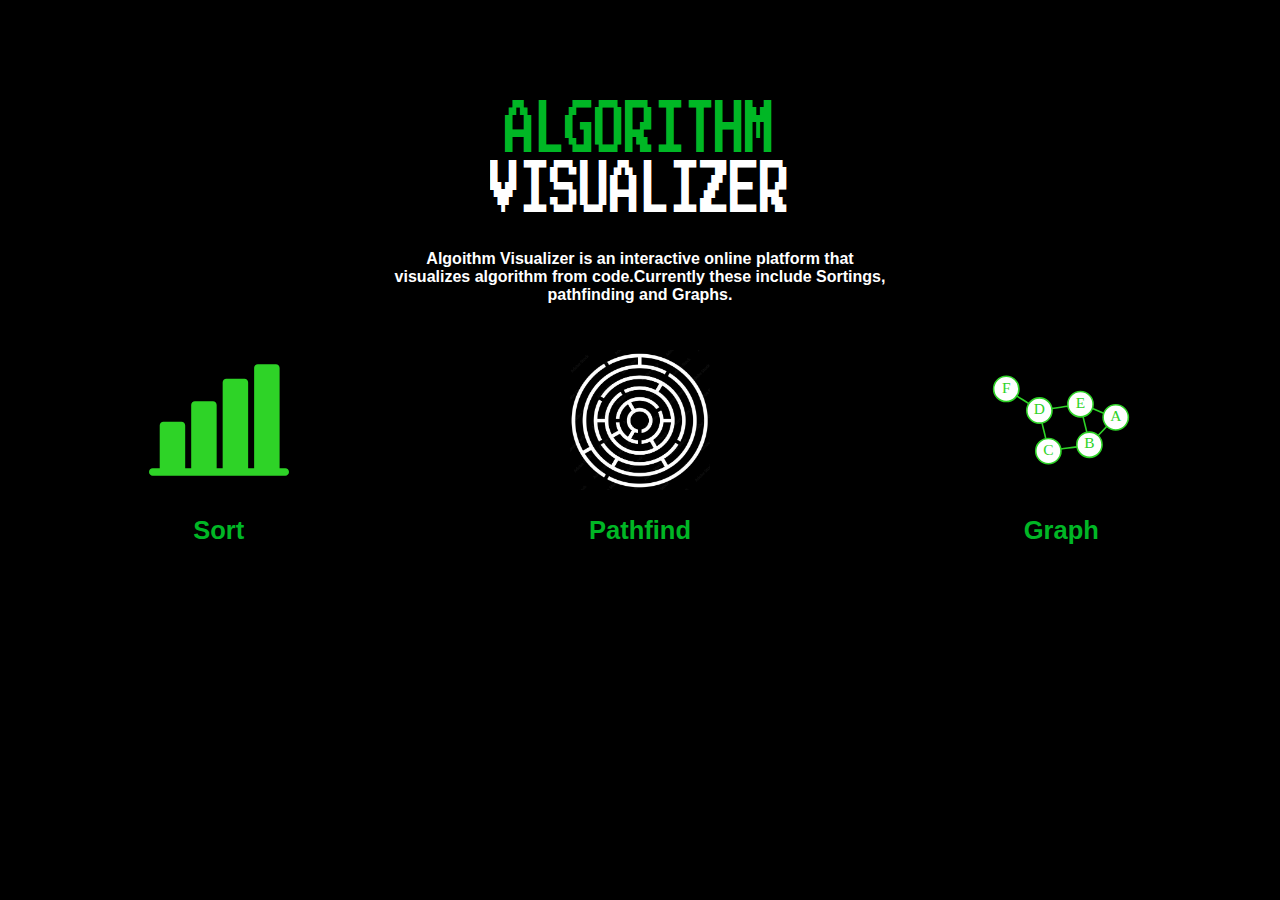
<file: index.html>
<!DOCTYPE html>
<html lang="en">
<head>
    <meta charset="UTF-8">
    <meta name="viewport" content="width=device-width, initial-scale=1.0">
    <title>algorithm visualizer</title>
    <link rel="Stylesheet" href="index.css">
    <link href="https://fonts.googleapis.com/css2?family=Press+Start+2P&display=swap" rel="stylesheet">
</head>
<body>
    <div class="algo">
        <div id="title1">ALGORITHM</div>
        <div id="title2">VISUALIZER</div>
    </div>
    <div class="description">
        <p><b>Algoithm Visualizer is an interactive online platform that visualizes algorithm from code.Currently these include Sortings, pathfinding and Graphs.</b></p>
    </div>
    <div class="firstrow">
        <a href="sort.html" target=_self class="Link">
            <img src="Images/bar-chart.4c836d2b.svg" height="140" width="140" title=Sortings>
            <h2>Sort</h2>
        </a>
        <a href="pathfind.html" target=_self class="Link">
            <img src="Images/maze.jpg" height="140" width="140" title="Pathfind">
            <h2>Pathfind</h2>
        </a>
        <a href="graph.html" target="_self" class="Link">
            <img src="Images/graph.bd3c0250.svg" height="140" width="140" title="Graph">
            <h2>Graph</h2>
        </a>
    </div>

</body>
</html>
</file>
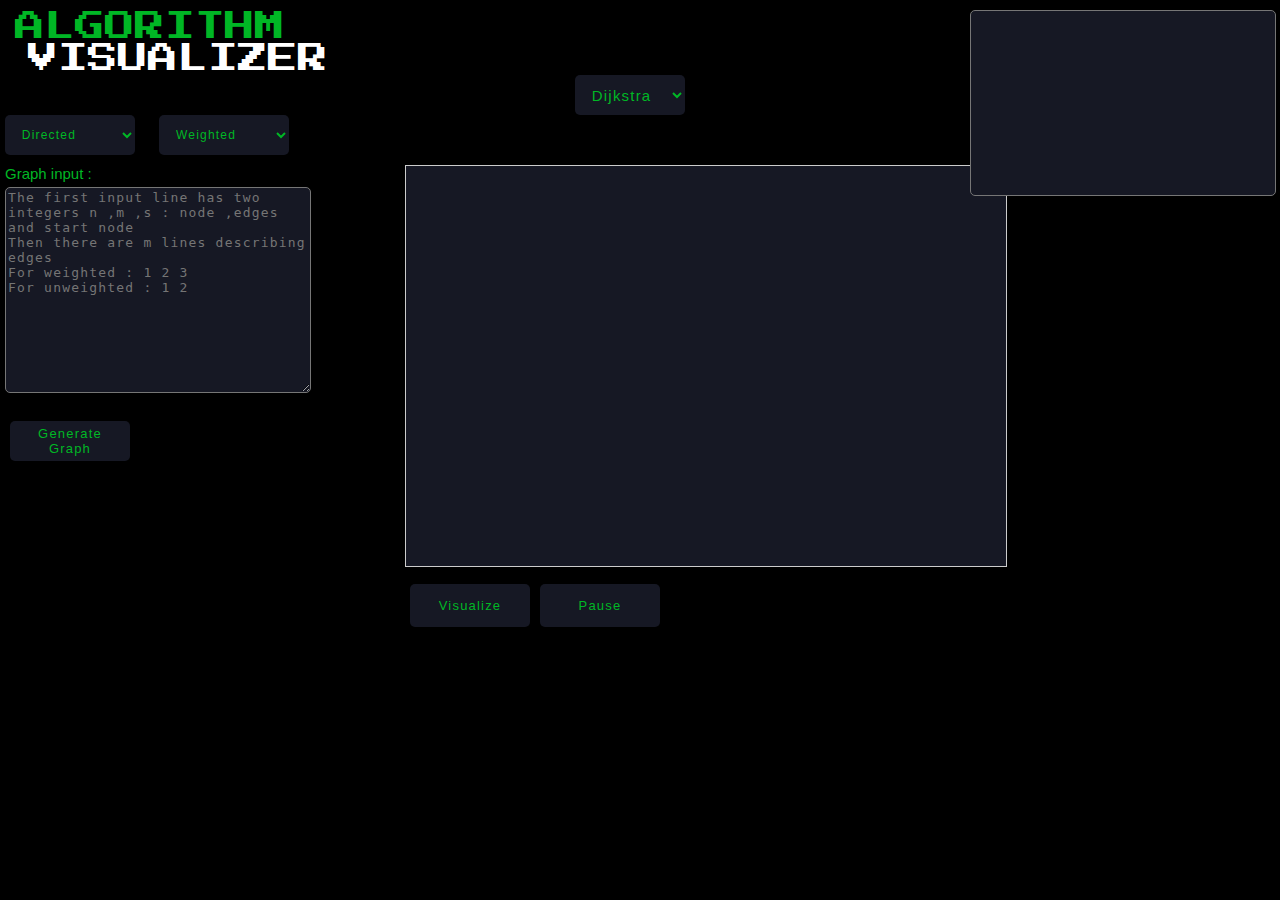
<file: graph.html>
<!DOCTYPE html>
<html lang="en">
<head>
    <meta charset="UTF-8">
    <meta name="viewport" content="width=device-width, initial-scale=1.0">
    <title>Graph</title>
    <link rel="stylesheet" href="graph.css">
    <script type="text/javascript" src="libs/vis-network.min.js"></script>
    <link href="https://fonts.googleapis.com/css2?family=Press+Start+2P&display=swap" rel="stylesheet">
</head>
<body>
    <div id="headerTop">
        <a href="index.html">
            <div id="title1">ALGORITHM</div>
            <div id="title2">VISUALIZER</div>
        </a>
    </div>
    <div id="header">
        <select id="algorithm_type">
            <option value="dijkstra" selected>Dijkstra</option>
            <option value="bfs">BFS</option>
            <option value="dfs">DFS</option>
            <option value="top_sort">Topological Sort</option>
        </select>
    </div>
    <div id="part">
        <div class="input-section">
            <div class="input-row-1">
                <select id="direction" class="c">
                    <option value="directed" selected>Directed</option>
                    <option value="undirected">Undirected</option>
                </select>
                <select id="Weight" class="c">
                    <option value="weighted" selected>Weighted</option>
                    <option value="unweighted">Unweighted</option>
                </select>
            </div>
            <div class="input-row-2">
                <label for="Adjacency List">Graph input : </label>
            </div>
            <div class="input-row-3">
                <textarea id="Adjacency List" class="styled-list" placeholder="The first input line has two integers n ,m ,s : node ,edges and start node&#10;Then there are m lines describing edges&#10;For weighted : 1 2 3&#10;For unweighted : 1 2"></textarea>
            </div>
            <div class="input-row-4">
                <button id="generateButton">Generate Graph</button>
            </div>
        </div>
        <div class="output-section">
            <div class="output-row-1">
                <div id="container"></div>
            </div>
            <div class="output-row-2">
                <button id="visualizeButton" class="button"><p>Visualize</p></button>
                <button id="pauseButton" class="button"><p>Pause</p></button>
            </div>
        </div>
    </div>
    <div id="logArea">
        <textarea id="log" readonly></textarea>
    </div>
    <script src="graph.js"></script>
</body>
</html>
</file>
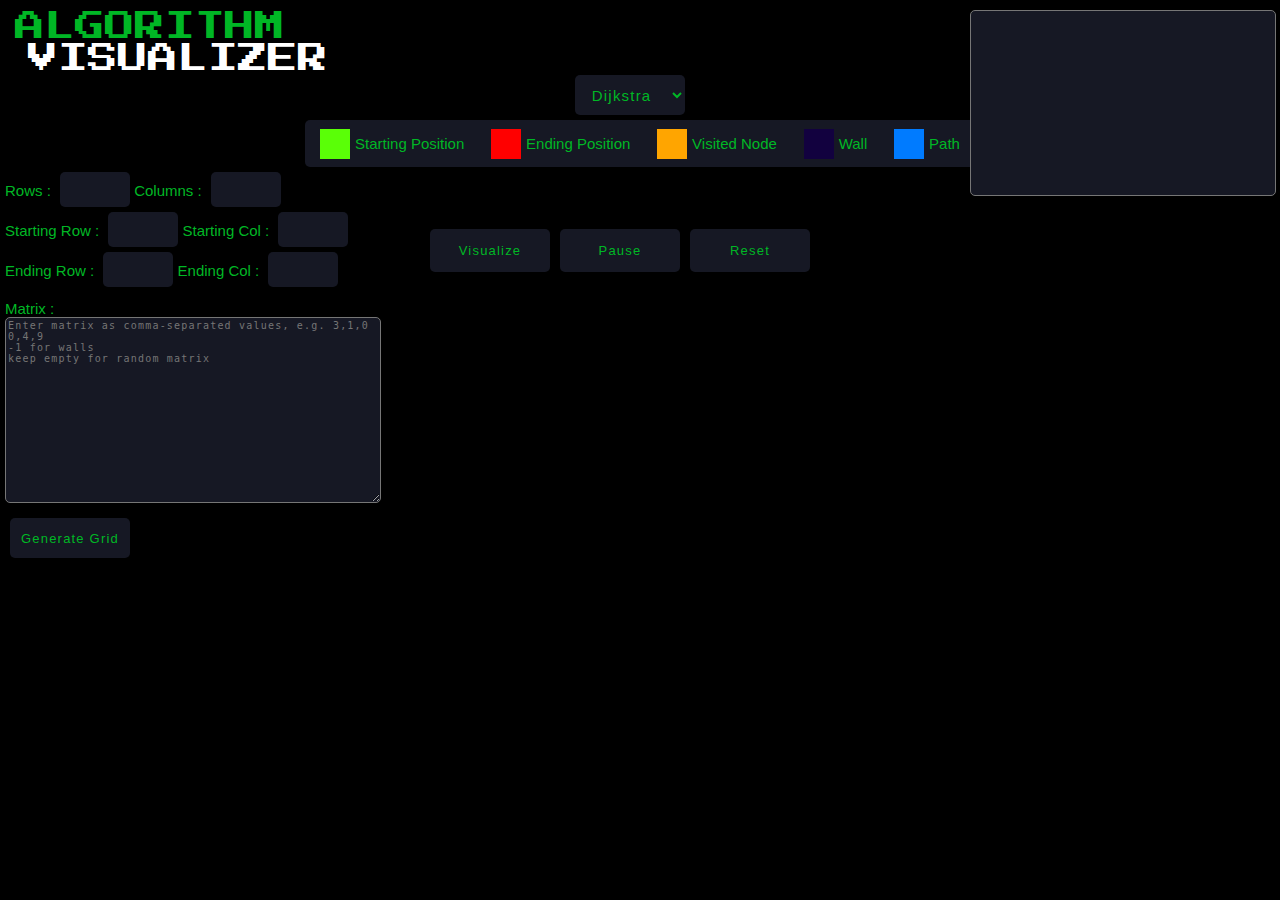
<file: pathfind.html>
<!DOCTYPE html>
<html lang="en">
<head>
    <meta charset="UTF-8">
    <meta name="viewport" content="width=device-width, initial-scale=1.0">
    <title>Pathfind</title>
    <link rel="stylesheet" href="pathfind.css">
    <link href="https://fonts.googleapis.com/css2?family=Press+Start+2P&display=swap" rel="stylesheet">
</head>
<body>
    <div id="headerTop">
        <a href="index.html">
            <div id="title1">ALGORITHM</div>
            <div id="title2">VISUALIZER</div>
        </a>
    </div>
    <div id="header">
        <select id="algorithm_type">
            <option value="dijkstra" selected>Dijkstra</option>
            <option value="bfs">BFS</option>
            <option value="dfs">DFS</option>
        </select>
    </div>
    <div id="indicator-container">
        <div class="indicator">
            <div class="indicator-block" id="start-indicator"></div>
            <div><p>Starting Position</p></div>
        </div>
        <div class="indicator">
            <div class="indicator-block" id="end-indicator"></div>
            <div><p>Ending Position</p></div>
        </div>
        <div class="indicator">
            <div class="indicator-block" id="visited-indicator"></div>
            <div><p>Visited Node</p></div>
        </div>
        <div class="indicator">
            <div class="indicator-block" id="wall-indicator"></div>
            <div><p>Wall</p></div>
        </div>
        <div class="indicator">
            <div class="indicator-block" id="path-indicator"></div>
            <div><p>Path</p></div>
        </div>
    </div>
    <div id="part">
        <div class="input-section">
            <div class="input-row-1">
                <label for="rows">Rows : </label>
                <input type="number" id="rows" class="styled" min="1" max="20" required>

                <label for="columns">Columns : </label>
                <input type="number" id="columns" class="styled" min="1" max="40" required>
            </div>
            <div class="input-row-2">
                <label for="st-row">Starting Row : </label>
                <input type="number" id="st-row" class="styled" min="1" max="20" required>

                <label for="st-col">Starting Col : </label>
                <input type="number" id="st-col" class="styled" min="1" max="40" required>
            </div>
            <div class="input-row-3">
                <label for="ed-row">Ending Row : </label>
                <input type="number" id="ed-row" class="styled" min="1" max="20" required>

                <label for="ed-col">Ending Col : </label>
                <input type="number" id="ed-col" class="styled" min="1" max="40" required>
            </div>
            <div class="input-row-4">
                <label for="matrix">Matrix : </label>
            </div>
            <div class="input-row-5">
                <textarea id="matrix" class="styled-mat" placeholder="Enter matrix as comma-separated values, e.g. 3,1,0&#10;0,4,9&#10;-1 for walls&#10;keep empty for random matrix"></textarea>
            </div>
            <div class="input-row-6">
                <button id="generateButton">Generate Grid</button>
            </div>
        </div>
        <div class="output-section">
            <div class="output-row-1">
                <div id="container"></div>
            </div>
            <div class="output-row-2">
                <button id="visualizeButton" class="button"><p>Visualize</p></button>
                <button id="pauseButton" class="button"><p>Pause</p></button>
                <button id="resetButton" class="button"><p>Reset</p></button>
            </div>
        </div>
    </div>
    <div id="logArea">
        <textarea id="log" readonly></textarea>
    </div>
    <script src="pathfind.js"></script>
</body>
</html>
</file>
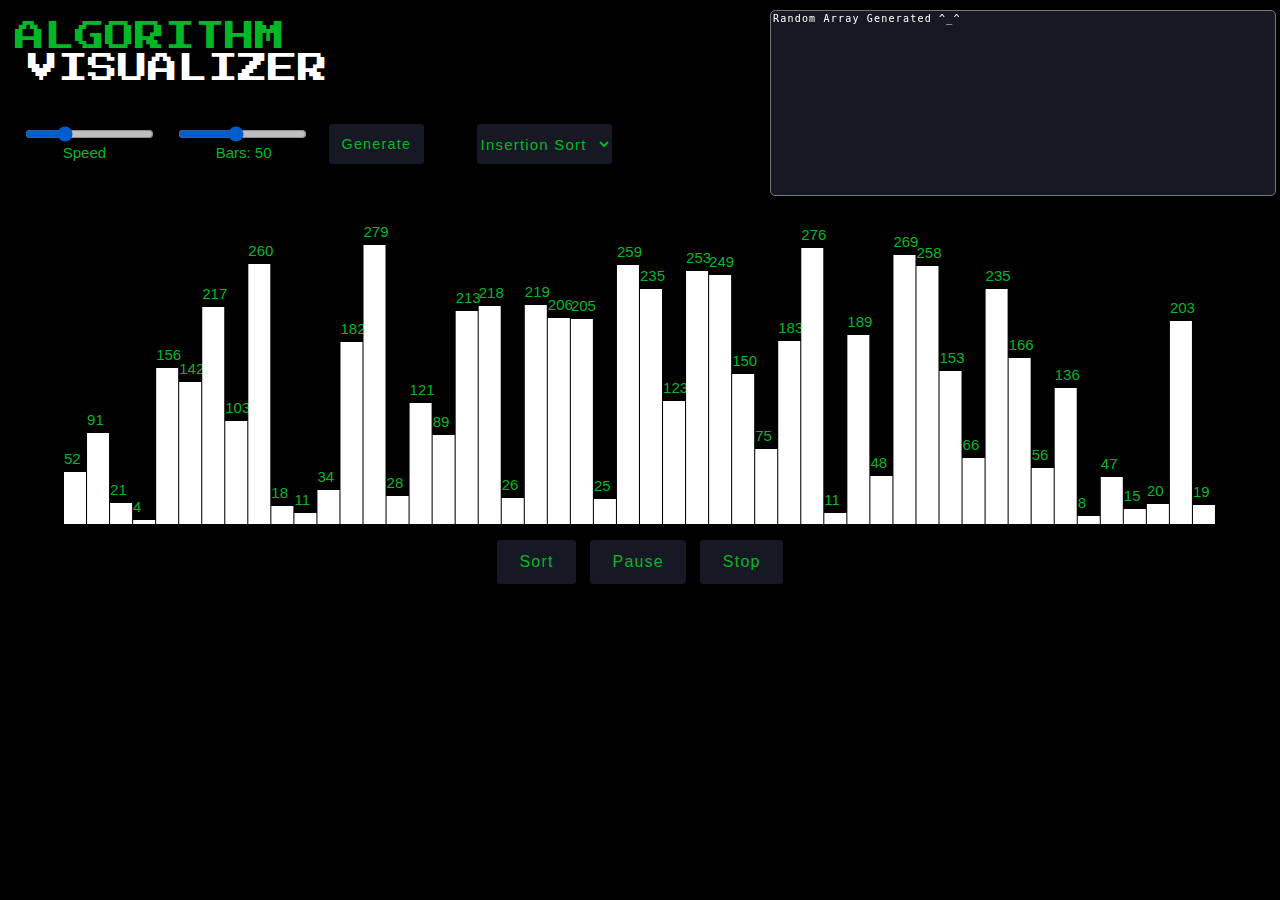
<file: sort.html>
<!DOCTYPE html>
<html lang="en">
<head>
    <meta charset="UTF-8">
    <meta http-equiv="X-UA-Compatible" content="IE=edge">
    <meta name="viewport" content="width=device-width, initial-scale=1.0">
    <link rel="stylesheet" href="sort.css">
    <link href="https://fonts.googleapis.com/css2?family=Press+Start+2P&display=swap" rel="stylesheet">
    <title>sorting</title>
</head>

<body>
    <div id="headerTop">
        <a href="index.html" target=_self>
            <div id="title1">ALGORITHM</div>
            <div id="title2">VISUALIZER</div>
        </a>
    </div>
    <div id="header">
        <div id="headerLeft">
            <div class="headerLeftContent">
                <div class="slidecontainer">
                    <input type="range" min="50" max="400" value="150" class="slider" id="speedSlider" />
                    <div class="speedValue">Speed</div>
                </div>
                <div class="slidecontainer">
                    <input type="range" min="10" max="100" value="50" class="slider" id="barSlider" />
                    <div class="sliderValue">Bars: 50</div>
                </div>
                <button class="button" id="generateButton">Generate</button>
            </div>
        </div>
        <div id="headerRight">
            <select id="sort_type" name="sort_type">
                <option value="insertion" selected>Insertion Sort</option>
                <option value="bubble">Bubble Sort</option>
                <option value="merge">Merge Sort</option>
                <option value="selection">Selection Sort</option>
                <option value="quick">Quick Sort</option>
                <option value="tim">Tim sort</option>
            </select>
        </div>
    </div>
    
    <div id="container"></div>

    <div id="buttonsdiv">
        <button type="button" id="sortButton" class="button">Sort</button>
        <button type="button" id="pauseButton" class="button">Pause</button>
        <button type="button" id="stopButton" class="button">Stop</button>
    </div>

    <div id="logArea">
        <textarea id="log" readonly></textarea>
    </div>

    <script src="sort.js"></script>
</body>
</html>
</file>
<file: index.css>
body{
    background-color: black;
}
.algo{
    color: white;
    width: 320px;
    height: 100px;
    font-size: 30px;
    font-family: "Press start 2P";
    margin-left: auto;
    margin-right: auto;
    margin-top: 100px;
    top: 50px;
    transform: scaleY(2);
    text-align: center;
    transform-origin: top;
}
#title1{
    color: rgb(0, 183, 37);
}
.description{
    color: white;
    font-size: 15;
    font-family: sans-serif;
    text-align: center;
    width: 500px;
    height: 100px;
    margin-left: auto;
    margin-right: auto;
    margin-top: 50px;
}
.firstrow{
    margin-left: auto;
    margin-right: auto;
    display: flex;
}
.Link {
    margin-left: auto;
    margin-right: auto;
    text-decoration: none;
    color: rgb(0, 183, 37);
    font-size: 17px;
    text-align: center;
    font-family: sans-serif;
}
</file>
<file: graph.css>
body {
    background: black;
    display: flex;
    flex-direction: column;
    justify-content: center;
    margin: auto;
    font-size: 15px;
    font-family: sans-serif;
}

#headerTop {
    width: 330px;
    padding-left: 1%;
    font-size: 110%;
    color: white;
    font-size: 30px;
    padding-top: 10px;
    padding-bottom: 1px;
    font-family: "Press start 2P";
}

#title1 {
    color: rgb(0, 183, 37);
    padding: 2px;
}

#title2 {
    padding-left: 15px;
}

a {
    color: white;
    text-decoration: none;
}

#header {
    margin-left: auto;
    margin-right: auto;
}

#algorithm_type {
    height: 40px;
    width: 110px;
    padding: 0.4rem 0.8rem;
    font-size: 15px;
    font-family: sans-serif;
    border-radius: 5px;
    color: rgb(0, 183, 37);
    background: #161824;
    letter-spacing: 1.2px;
    border: none;
    margin-right: 20px;
}

#algorithm_type:hover {
    cursor: pointer;
}

#part {
    display: flex;
    font-family: sans-serif;
    color: rgb(0, 183, 37);
    font-size: 15px;
    margin-left: 5px;
}

.input-section {
    width: 400px;
}

.output-section {
    margin-top: 50px;
}
#container {
    width: 600px;
    height: 400px;
    border: 1px solid #ccc;
    background-color: #161824;
}


#generateButton {
    font-size: 13px;
    color: rgb(0, 183, 37);
    border-radius: 5px;
    background: #161824;
    letter-spacing: 1.2px;
    border: none;
    outline: none;
    transition: all 0.25s ease-in-out;
    margin-top: 12px;
    width: 120px;
    height: 40px;
    margin-left: 5px;
    margin-right: 5px;
}

#generateButton:hover {
    cursor: pointer;
    transform: scale(1.1) perspective(1px);
}

.c {
    height: 40px;
    width: 130px;
    padding: 0.4rem 0.8rem;
    font-size: 12px;
    font-family: sans-serif;
    border-radius: 5px;
    color: rgb(0, 183, 37);
    background: #161824;
    letter-spacing: 1.2px;
    border: none;
    margin-right: 20px;
    margin-bottom: 5px;
}
#direction:hover {
    cursor: pointer;
}


.input-row-1 {
    margin-bottom: 5px;
}

.input-row-2 {
    margin-bottom: 5px;
}

.input-row-3 {
    margin-bottom: 5px;
}

.input-row-4 {
    margin-top: 13px;
}

.output-row-2 {
    margin-top: 10px;
    display: flex;
}

.styled {
    font-size: 20px;
    color: rgb(255, 255, 255);
    border-radius: 5px;
    background: #161824;
    letter-spacing: 1.2px;
    border: none;
    outline: none;
    padding: 10px;
    margin-left: 5px;
    width: 50px;
    height: 15px;
}

.styled-list {
    font-size: 13px;
    color: rgb(255, 255, 255);
    border-radius: 5px;
    background: #161824;
    letter-spacing: 1.2px;
    height: 200px;
    width: 300px;
}

.button {
    font-size: 13px;
    color: rgb(0, 183, 37);
    border-radius: 5px;
    background: #161824;
    letter-spacing: 1.2px;
    border: none;
    outline: none;
    transition: all 0.25s ease-in-out;
    margin-top: 7px;
    width: 120px;
    margin-left: 5px;
    margin-right: 5px;
}

.button:hover {
    cursor: pointer;
    transform: scale(1.1) perspective(1px);
}

#logArea {
    position: fixed;
    top: 10px;
    right: 10px;
    width: 300px;
    z-index: 1000;
}

#log {
    font-size: 10px;
    color: rgb(255, 255, 255);
    border-radius: 5px;
    background: #161824;
    letter-spacing: 1.2px;
    height: 180px;
    width: 300px;
    resize: none;
}
</file>
<file: pathfind.css>
body {
  background: black;
  display: flex;
  flex-direction: column;
  justify-content: center;
  margin: auto;
  font-size: 15px;
  font-family: sans-serif;
}

#headerTop {
  width: 330px;
  padding-left: 1%;
  font-size: 110%;
  color: white;
  font-size: 30px;
  padding-top: 10px;
  padding-bottom: 1px;
  font-family: "Press start 2P";
}

#title1 {
  color: rgb(0, 183, 37);
  padding: 2px;
}

#title2 {
  padding-left: 15px;
}

a {
  color: white;
  text-decoration: none;
}

#header {
  margin-left: auto;
  margin-right: auto;
}

#algorithm_type {
  height: 40px;
  width: 110px;
  padding: 0.4rem 0.8rem;
  font-size: 15px;
  font-family: sans-serif;
  border-radius: 5px;
  color: rgb(0, 183, 37);
  background: #161824;
  letter-spacing: 1.2px;
  border: none;
  margin-right: 20px;
}

#algorithm_type:hover {
  cursor: pointer;
}

#part {
  display: flex;
  font-family: sans-serif;
  color: rgb(0, 183, 37);
  font-size: 15px;
  margin-left: 5px;
}

.input-section {
  margin-right: 20px;
  width: 400px;
}

.output-section {
  margin-left: 0px;
}

#generateButton {
  font-size: 13px;
  color: rgb(0, 183, 37);
  border-radius: 5px;
  background: #161824;
  letter-spacing: 1.2px;
  border: none;
  outline: none;
  transition: all 0.25s ease-in-out;
  margin-top: 12px;
  width: 120px;
  height: 40px;
  margin-left: 5px;
  margin-right: 5px;
}

#generateButton:hover {
  cursor: pointer;
  transform: scale(1.1) perspective(1px);
}

.input-row-1 {
  margin-bottom: 5px;
}

.input-row-2 {
  margin-bottom: 5px;
}

.input-row-3 {
  margin-bottom: 5px;
}

.input-row-4 {
  margin-top: 13px;
}

.output-row-1 {
  margin-top: 50px;
}
.output-row-2 {
  margin-top: 10px;
  display: flex;
}

.styled {
  font-size: 20px;
  color: rgb(255, 255, 255);
  border-radius: 5px;
  background: #161824;
  letter-spacing: 1.2px;
  border: none;
  outline: none;
  padding: 10px;
  margin-left: 5px;
  width: 50px;
  height: 15px;
}

.styled-mat {
  font-size: 10px;
  color: rgb(255, 255, 255);
  border-radius: 5px;
  background: #161824;
  letter-spacing: 1.2px;
  width: 370px;
  height: 180px;
}


#indicator-container {
  display: flex;
  justify-content: center;
  align-items: center;
  width: 670px;
  margin-left: auto;
  margin-right: auto;
  margin-top: 5px;
  margin-bottom: 5px;
  border-radius: 5px;
  background-color: #161824;
}

#indicator-container p {
  font-family: sans-serif;
  font-size: 15px;
  color: rgb(0, 183, 37);
}

.indicator {
  display: flex;
  margin-left: 2%;
  margin-right: 2%;
}

.indicator-block {
  margin-top: auto;
  margin-bottom: auto;
  width: 30px;
  height: 30px;
  margin-right: 5px;
}

#start-indicator {
  background-color: rgb(90, 255, 7);
}

#end-indicator {
  background-color: red;
}

#visited-indicator {
  background-color: orange;
}

#wall-indicator {
  background-color: rgb(18, 1, 63);
}

#path-indicator {
  background-color: rgb(0, 123, 255);
}

.grid {
  border-collapse: collapse;
}

.grid td {
  height: 30px;
  width: 30px;
  text-align: center;
  vertical-align: middle;
  font-size: 13px;
  border: 1px solid rgb(0, 183, 37);
  text-align: center;
}

.wall {
  background-color: rgb(18, 1, 63);
  color: white;
}

.start {
  background-color: rgb(90, 255, 7);
  color: white;
}

.end {
  background-color: red;
  color: white;
}

.weighted {
  background-color: white;
  color: black;
}

.visited {
  background-color: orange;
  transition: background-color 0.3s ease;
}

.path {
  background-color: rgb(0, 123, 255);
  color: white;
}

.button {
  font-size: 13px;
  color: rgb(0, 183, 37);
  border-radius: 5px;
  background: #161824;
  letter-spacing: 1.2px;
  border: none;
  outline: none;
  transition: all 0.25s ease-in-out;
  margin-top: 7px;
  width: 120px;
  margin-left: 5px;
  margin-right: 5px;
}

.button:hover {
  cursor: pointer;
  transform: scale(1.1) perspective(1px);
}

#logArea {
  position: fixed;
  top: 10px;
  right: 10px;
  width: 300px;
  z-index: 1000;
}

#log {
  font-size: 10px;
  color: rgb(255, 255, 255);
  border-radius: 5px;
  background: #161824;
  letter-spacing: 1.2px;
  height: 180px;
  width: 300px;
  resize: none;
}
</file>
<file: sort.css>
body {
    background:  black ;
    display: flex;
    flex-direction: column;
    justify-content: center;
    margin: auto;
    font-size: 15px;
    font-family: sans-serif;
}

#headerTop {
    width: 330px;
    padding-left: 1%;
    font-size: 110%;
    color:white;
    font-size: 30px;
    padding-top: 20px;
    padding-bottom: 30px;
    font-family: "Press start 2P";
}
#title1{
    color: rgb(0, 183, 37);
    padding: 2px;
}
#title2{
    padding-left: 15px;
}
a {
    color: white;
    text-decoration: none;
}

#header{
    display: flex;
    flex-direction: row;
    position: relative;
    padding-top: 10px;
    padding-left: 10px;
    padding-bottom: 50px;
}

#headerLeft {
    display: flex;
    flex-direction: row;
    align-items: center;
    padding-left: 1%;
    padding-right: 1%;
}
.headerLeftContent {
    display: flex;
}
.slidecontainer {
    height: 40px;
    position: relative;
    padding-right: 20px;
    align-items: center;
    font-size: 15px;
    font-family: sans-serif;
    color: rgb(0, 183, 37);
}
.slider {
    outline: none;
    opacity: 0.8;
    -webkit-transition: 0.4s;
    transition: opacity 0.3s;
}
.slider:hover {
    opacity: 1;
}
.slider::-webkit-slider-thumb {
    cursor: pointer;
}
.sliderValue {
    position: absolute;
    top: 20px;
    left: 40px;
}
.speedValue {
    position: absolute;
    top: 20px;
    left: 40px;
}

#headerRight {
    text-align: center;
    padding-left: 40px;
}
#sort_type {
    height: 40px;
    width: 135px;
    align-content: center;
    border-radius: 3px;
    background: #161824;
    color: rgb(0, 183, 37);
    font-size: 15px;
    outline: none;
    border: none;
    letter-spacing: 1.2px;
}

#container {
    display: flex;
    height: 310px;
    width: 90%;
    min-width: 90%;
    margin-left: auto;
    margin-right: auto;
}

.bar {
    margin-right: 1px;
    align-self: flex-end;
    transition: 0.2s transform ease;
    position: absolute;
}
.barValue {
    margin-right: 1px;
    align-self:flex-end;
    transition: 0.2s transform ease;
    position: absolute;
    color: rgb(0, 183, 37);
}

.button {
    padding: 0.8rem 1.4rem;
    font-size: 1rem;
    color: rgb(0, 183, 37);
    border-radius: 3px;
    background: #161824;
    letter-spacing: 1.2px;
    border: none;
    outline: none;
    margin-top: 1rem;
    transition: all 0.25s ease-in-out;
}
.button:hover {
    cursor: pointer;
    transform: scale(1.1) perspective(1px);
}
#buttonsdiv {
    text-align: center;
    margin-bottom: 30px;
}
#sortButton {
    margin-right: 10px;
}
#stopButton {
    margin-left: 10px;
}

#generateButton {
    padding: 0.4rem 0.8rem;
    font-size: 15px;
    font-family: sans-serif;
    border-radius: 3px;
    margin-top: 0px;
    font-size: 0.9rem;
}
#generateButton:hover {
    transform: scale(1.08) perspective(1px);
}

@media (max-width: 900px) {
    #title {
        font-size: 0px;
    }
    .slidecontainer,
    #sort_type {
        margin-top: 0px;
    }
}

#logArea {
    position: fixed;
    top: 10px;
    right: 10px;
    width: 500px;
    z-index: 1000;
}

#log {
    font-size: 10px;
    color: rgb(255, 255, 255);
    border-radius: 5px;
    background: #161824;
    letter-spacing: 1.2px;
    height: 180px;
    width: 500px;
    resize: none;
}
</file>
